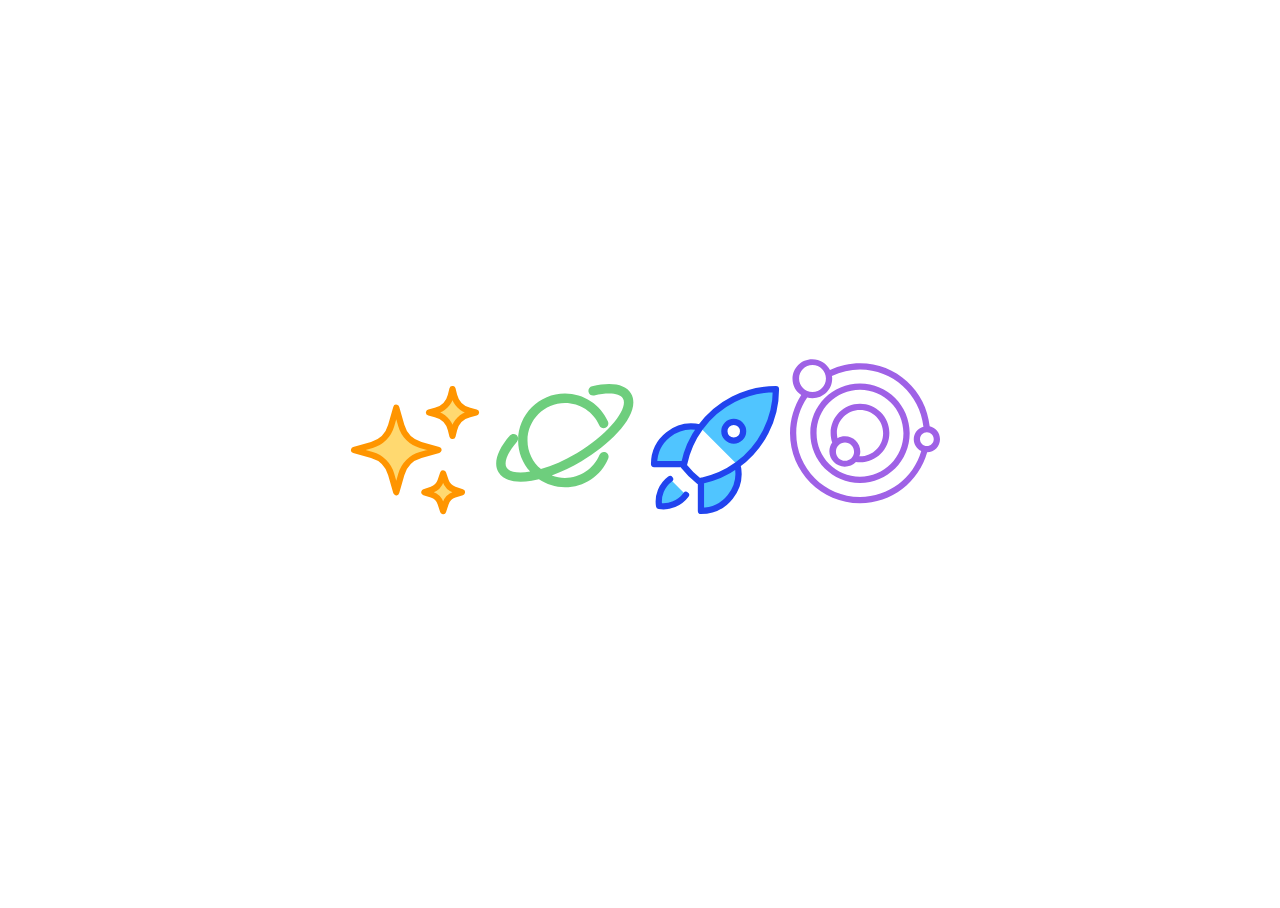
<file: svg-graphics.html>
<!DOCTYPE html>
<html lang="en">
<head>
    <meta charset="UTF-8">
    <meta name="viewport" content="width=device-width, initial-scale=1.0">
    <title>animacion css</title>
</head>
<body>
    <style>
        @keyframes relleno {
         from {fill: rgb(255, 217, 112);}
          to {fill: rgb(255, 149, 0);}
        }
        @keyframes rotation{
            from{transform: rotate(0deg);}
            to{transform: rotate(360deg);}
        }
        @keyframes rotation02{
            0%{transform: rotate(0deg);}
            50%{transform: rotate(-90deg);}
            100%{transform: rotate(0deg);}
        }
        @keyframes scale{
            0%{transform: scale(1,1);}
            50%{transform: scale(1.5,1.5);}
            100%{transform: scale(1,1);}
        }

        body{
            text-align: center;
            margin-top: 0;
        }
        .container{
            height: 100vh;
            display: flex;
            justify-content: center;
            align-items: center;
        }
        #estrellitas{
            width: 150px;
            fill: rgb(255, 217, 112);
            stroke: rgb(255, 149, 0);
            stroke-width: 1px;
            animation-name: relleno;
            animation-duration: .25s;
            animation-timing-function: linear;
            animation-delay: 1s;
            animation-iteration-count: infinite;
            animation-direction: alternate;
        }
        #rocketship{
            width: 150px;
            fill: rgb(80, 197, 255);
            stroke: rgb(33, 68, 238);
            stroke-width: 1px;
            animation: rotation02 2s linear .25s infinite forwards; 
        }
        #orbita{
            width: 150px;
            fill: rgb(159, 97, 230);
            animation: rotation 4s linear .25s infinite forwards;
        }
        #planetita{
            width: 150px;
            fill: rgb(110, 206, 125);
            animation: scale 4s linear .25s infinite forwards;
        }
    </style>
    <div class="container">

        <svg xmlns="http://www.w3.org/2000/svg" viewBox="0 0 24 24" id="estrellitas">
            <path stroke-linecap="round" stroke-linejoin="round" d="M9.813 15.904L9 18.75l-.813-2.846a4.5 4.5 0 00-3.09-3.09L2.25 12l2.846-.813a4.5 4.5 0 003.09-3.09L9 5.25l.813 2.846a4.5 4.5 0 003.09 3.09L15.75 12l-2.846.813a4.5 4.5 0 00-3.09 3.09zM18.259 8.715L18 9.75l-.259-1.035a3.375 3.375 0 00-2.455-2.456L14.25 6l1.036-.259a3.375 3.375 0 002.455-2.456L18 2.25l.259 1.035a3.375 3.375 0 002.456 2.456L21.75 6l-1.035.259a3.375 3.375 0 00-2.456 2.456zM16.894 20.567L16.5 21.75l-.394-1.183a2.25 2.25 0 00-1.423-1.423L13.5 18.75l1.183-.394a2.25 2.25 0 001.423-1.423l.394-1.183.394 1.183a2.25 2.25 0 001.423 1.423l1.183.394-1.183.394a2.25 2.25 0 00-1.423 1.423z" />
          
        </svg> 

        <svg xmlns="http://www.w3.org/2000/svg" xmlns:xlink="http://www.w3.org/1999/xlink" version="1.1" x="0px" y="0px" viewBox="0 0 32 40" id="planetita">
            <path d="M30.079,8.021c-1.167-1.968-4.116-2.525-8.303-1.564c-0.538,0.124-0.875,0.66-0.751,1.198s0.659,0.873,1.198,0.751   c3.125-0.717,5.477-0.474,6.136,0.636c1.204,2.029-2.758,7.455-9.86,11.68c-2.586,1.537-5.222,2.708-7.632,3.406   C9.117,22.659,8,20.458,8,18c0-4.411,3.589-8,8-8c3.181,0,6.06,1.884,7.334,4.8c0.221,0.506,0.811,0.738,1.316,0.516   c0.506-0.221,0.737-0.811,0.516-1.317c-1.593-3.645-5.19-6-9.166-6C10.486,8,6,12.486,6,18c0,2.56,0.975,4.89,2.563,6.661   c-2.571,0.429-4.448,0.108-5.024-0.863c-0.648-1.082,0.202-3.197,2.217-5.521c0.362-0.417,0.317-1.049-0.1-1.411   c-0.418-0.362-1.049-0.317-1.411,0.1c-2.719,3.135-3.58,5.926-2.425,7.855c0.791,1.333,2.426,2.024,4.706,2.024   c0.728,0,1.521-0.071,2.374-0.213c0.499-0.083,1.016-0.198,1.54-0.327C12.03,27.375,13.943,28,16,28c4.05,0,7.67-2.417,9.224-6.157   c0.212-0.51-0.03-1.095-0.54-1.307c-0.512-0.212-1.096,0.03-1.308,0.54C22.134,24.067,19.239,26,16,26   c-0.999,0-1.951-0.192-2.833-0.528c2.07-0.748,4.231-1.77,6.354-3.031C26.37,18.367,32.397,11.929,30.079,8.021z"/>
        </svg>

        <svg xmlns="http://www.w3.org/2000/svg" viewBox="0 0 24 24"  id="rocketship">
            <path stroke-linecap="round" stroke-linejoin="round" d="M15.59 14.37a6 6 0 01-5.84 7.38v-4.8m5.84-2.58a14.98 14.98 0 006.16-12.12A14.98 14.98 0 009.631 8.41m5.96 5.96a14.926 14.926 0 01-5.841 2.58m-.119-8.54a6 6 0 00-7.381 5.84h4.8m2.581-5.84a14.927 14.927 0 00-2.58 5.84m2.699 2.7c-.103.021-.207.041-.311.06a15.09 15.09 0 01-2.448-2.448 14.9 14.9 0 01.06-.312m-2.24 2.39a4.493 4.493 0 00-1.757 4.306 4.493 4.493 0 004.306-1.758M16.5 9a1.5 1.5 0 11-3 0 1.5 1.5 0 013 0z" />
        </svg>

        <svg xmlns="http://www.w3.org/2000/svg" xmlns:xlink="http://www.w3.org/1999/xlink" version="1.1" x="0px" y="0px" viewBox="0 0 48 60" id="orbita">
            <path d="M22.4,8.8c-8.8,0-15.9,7.1-15.9,15.9c0,8.8,7.1,15.9,15.9,15.9s15.9-7.1,15.9-15.9C38.3,15.9,31.2,8.8,22.4,8.8z    M22.4,38.6c-7.7,0-13.9-6.2-13.9-13.9s6.2-13.9,13.9-13.9S36.3,17,36.3,24.7S30.1,38.6,22.4,38.6z"/><path d="M22.4,15.3c-5.2,0-9.4,4.2-9.4,9.4c0,1,0.2,2.1,0.5,3c-0.6,0.8-0.9,1.8-0.9,2.8c0,2.7,2.2,4.9,4.9,4.9   c1.4,0,2.7-0.6,3.6-1.5c0.4,0.1,0.8,0.1,1.3,0.1c5.2,0,9.4-4.2,9.4-9.4C31.8,19.5,27.6,15.3,22.4,15.3z M17.6,33.5   c-1.6,0-2.9-1.3-2.9-2.9c0-1.6,1.3-2.9,2.9-2.9s2.9,1.3,2.9,2.9C20.5,32.2,19.2,33.5,17.6,33.5z M22.4,32.1c-0.1,0-0.1,0-0.2,0   c0.2-0.5,0.3-1,0.3-1.5c0-2.7-2.2-4.9-4.9-4.9c-0.9,0-1.7,0.2-2.4,0.6c-0.1-0.5-0.2-1-0.2-1.6c0-4.1,3.3-7.4,7.4-7.4   s7.4,3.3,7.4,7.4C29.8,28.8,26.5,32.1,22.4,32.1z"/><path d="M44.7,22.5C43.6,11.1,34,2.3,22.4,2.3c-3.3,0-6.6,0.7-9.6,2.2c-1-2.1-3.2-3.5-5.7-3.5c-3.5,0-6.3,2.8-6.3,6.3   c0,2.2,1.1,4.1,2.8,5.2C1.3,16.1,0,20.3,0,24.7C0,37,10,47.1,22.4,47.1c10.1,0,18.8-6.7,21.5-16.3c2.3-0.1,4.1-1.9,4.1-4.2   C48,24.6,46.6,22.9,44.7,22.5z M2.9,7.2c0-2.4,1.9-4.3,4.3-4.3s4.3,1.9,4.3,4.3s-1.9,4.3-4.3,4.3S2.9,9.6,2.9,7.2z M22.4,45.1   C11.1,45.1,2,35.9,2,24.7c0-4.1,1.2-8,3.5-11.4c0.5,0.1,1.1,0.2,1.7,0.2c3.5,0,6.3-2.8,6.3-6.3c0-0.3,0-0.5-0.1-0.8   c2.8-1.4,5.9-2.1,9-2.1c10.5,0,19.2,8,20.3,18.3c-1.8,0.5-3.1,2.1-3.1,4c0,1.7,1,3.1,2.4,3.8C39.5,39.1,31.5,45.1,22.4,45.1z    M43.8,28.8c-1.2,0-2.2-1-2.2-2.2c0-1.2,1-2.2,2.2-2.2s2.2,1,2.2,2.2C46,27.8,45,28.8,43.8,28.8z"/>
        </svg>
    </div>  
</body>
</html>
</file>
